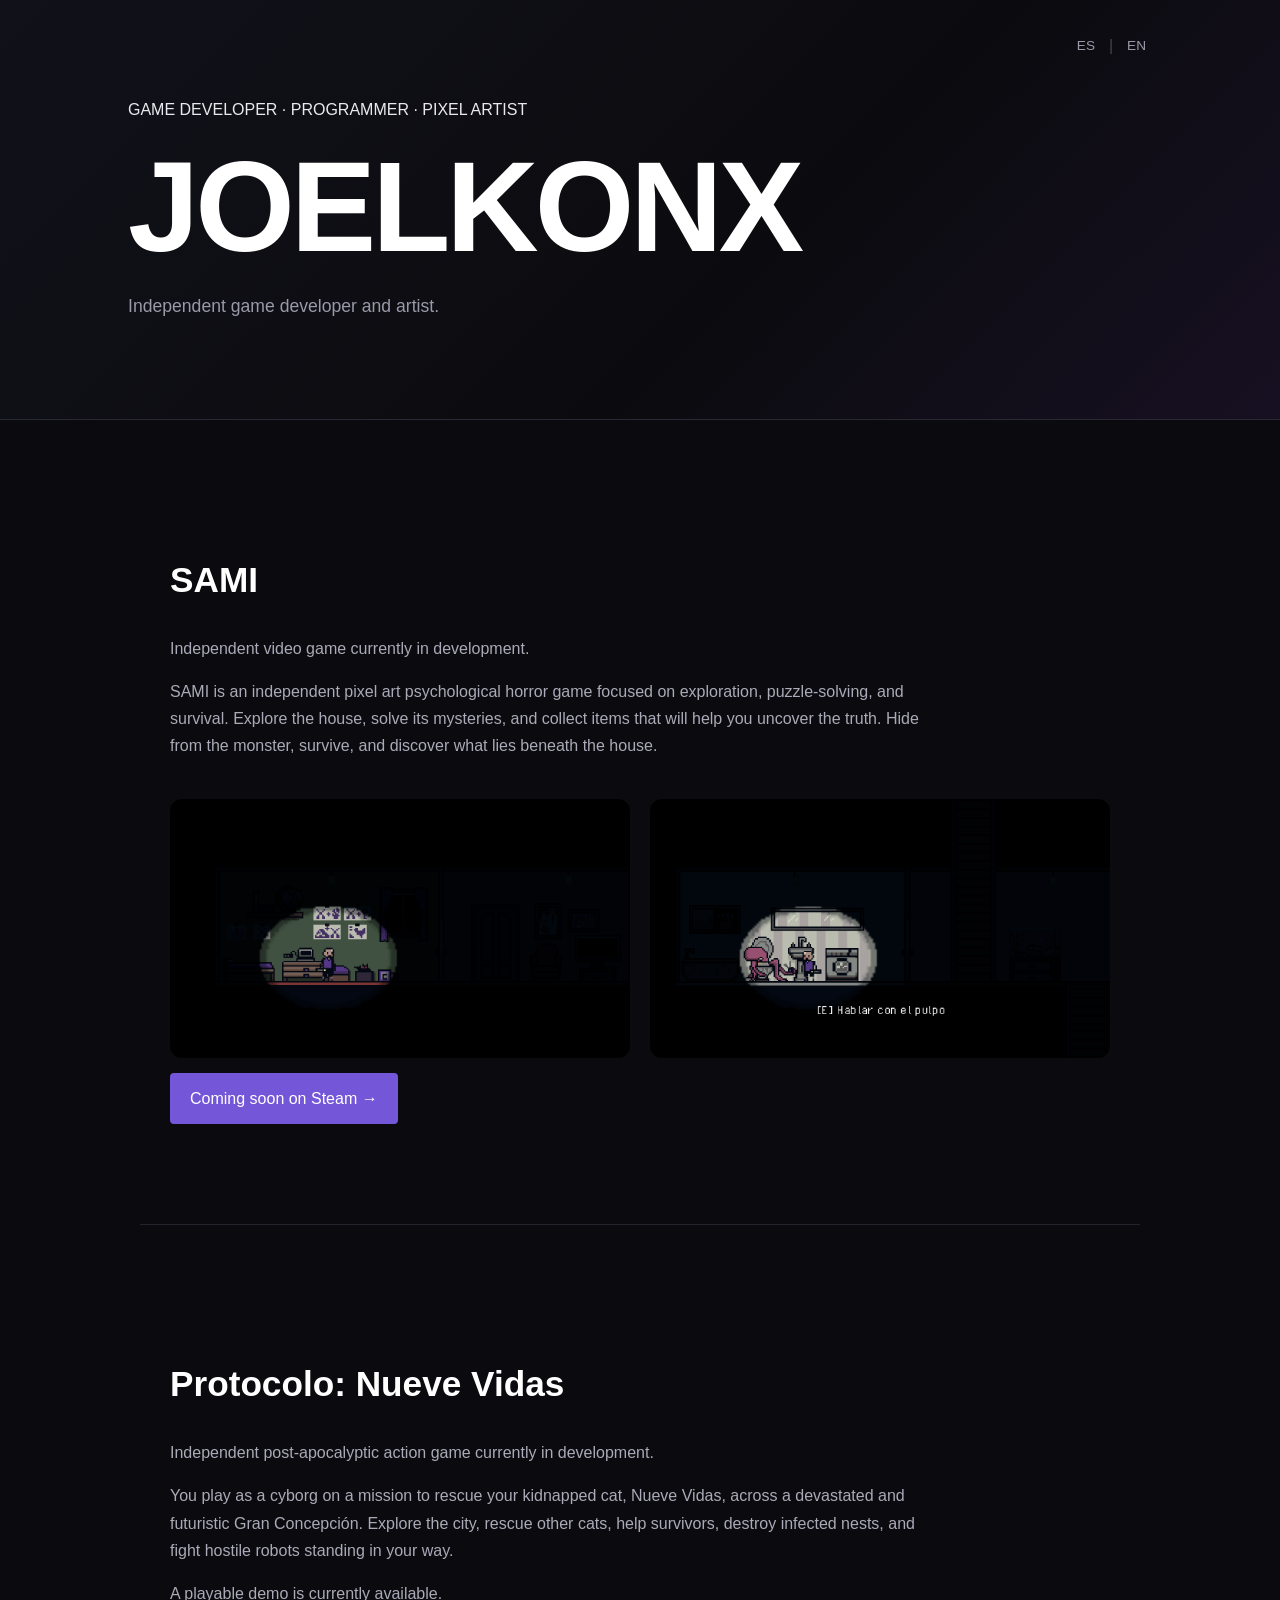
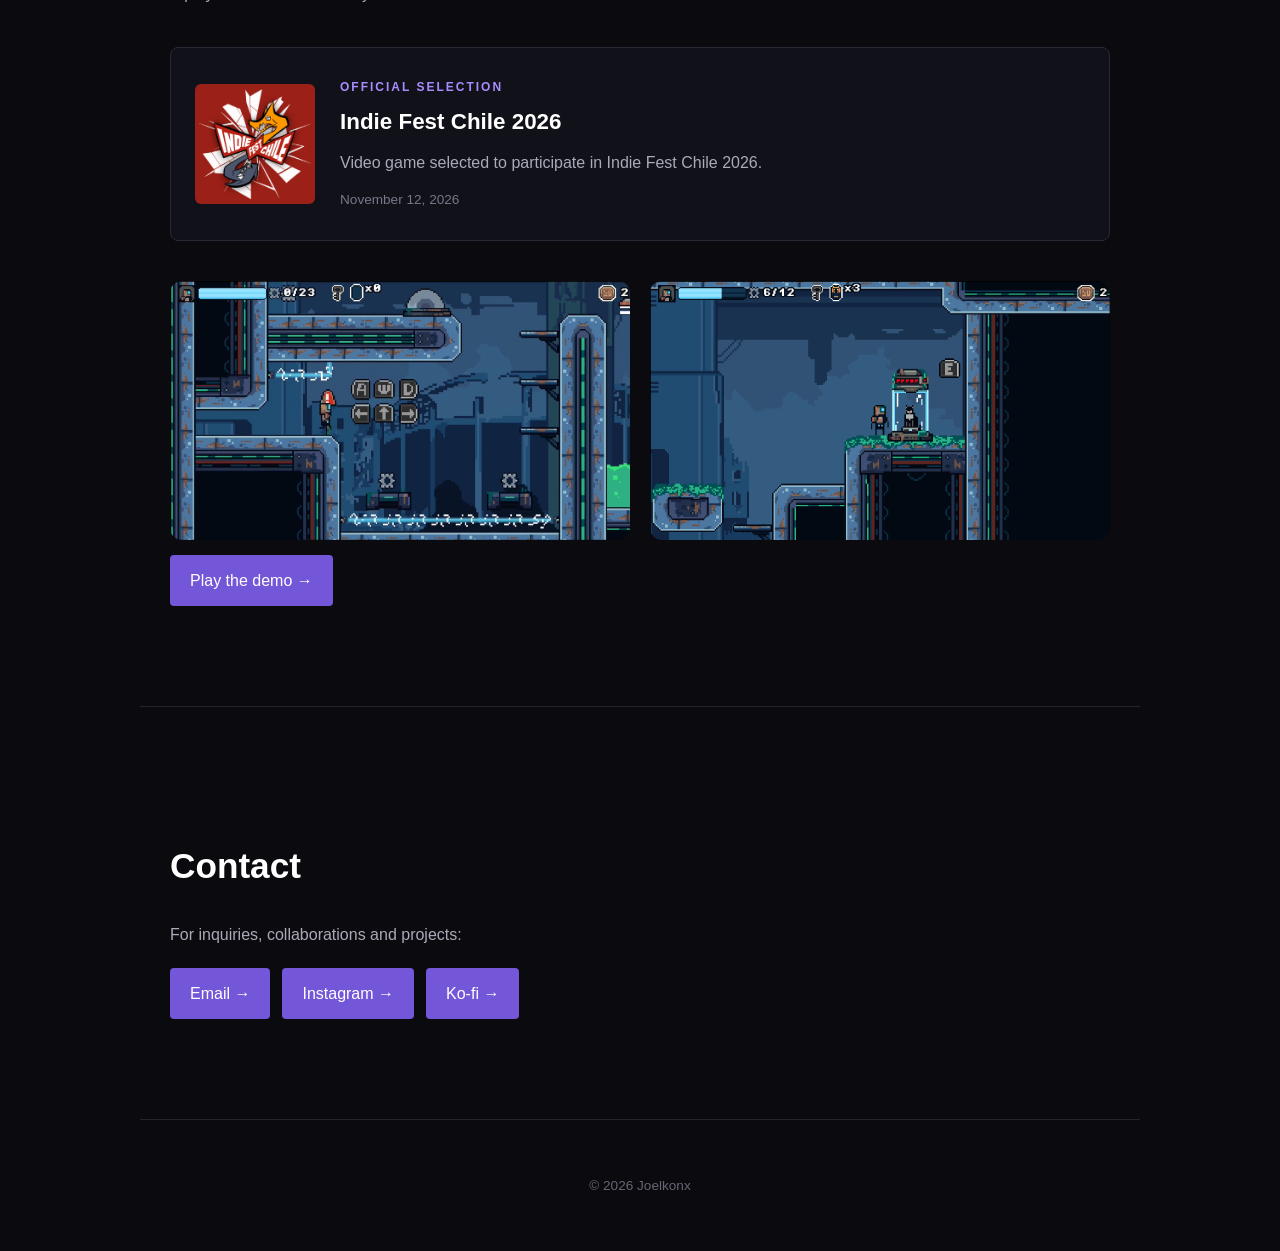
<file: index.html>
<!DOCTYPE html>
<html lang="en">

<head>
    <meta charset="UTF-8">
    <meta name="viewport" content="width=device-width, initial-scale=1.0">

    <title>Joelkonx | Game Developer</title>

    <link rel="stylesheet" href="style.css">
</head>

<body>

    <header>

        <div class="language-switcher">
    <a href="es.html">ES</a>
    <span>|</span>
    <a href="index.html">EN</a>
</div>

        <p>GAME DEVELOPER · PROGRAMMER · PIXEL ARTIST</p>

        <h1>JOELKONX</h1>

        <p>
            Independent game developer and artist.
        </p>

    </header>


    <section>

        <h2>SAMI</h2>

        <p>
            Independent video game currently in development.
        </p>

        <p>
            SAMI is an independent pixel art psychological horror game focused on exploration, 
            puzzle-solving, and survival. Explore the house, solve its mysteries, and collect items that will help 
            you uncover the truth. Hide from the monster, survive, and discover what lies beneath the house.
        </p>

       <div class="game-gallery">

    <img src="images/sami/sami1.png"
         alt="SAMI: Beneath the House - Gameplay">

    <img src="images/sami/sami2.png"
         alt="SAMI: Beneath the House - Gameplay">

</div>
         <a href="https://joelkonx.itch.io/sami-beneath-the-house?password=Espartano@">
             Coming soon on Steam →
        </a>

    </section>



    <section>

<h2>Protocolo: Nueve Vidas</h2>

<p>
    Independent post-apocalyptic action game currently in development.
</p>

<p>
    You play as a cyborg on a mission to rescue your kidnapped cat, Nueve Vidas,
    across a devastated and futuristic Gran Concepción. Explore the city,
    rescue other cats, help survivors, destroy infected nests, and fight
    hostile robots standing in your way.
</p>

<p>
    A playable demo is currently available.
</p>
        <div class="indie-fest">

    <div class="indie-fest-image">
        <img src="images/logo.png"
             alt="Indie Fest Chile 2026">
    </div>

    <div class="indie-fest-info">

        <p class="indie-fest-label">
            OFFICIAL SELECTION
        </p>

        <h3>Indie Fest Chile 2026</h3>

        <p>
            Video game selected to participate in Indie Fest Chile 2026.
        </p>

        <p class="indie-fest-date">
            November 12, 2026
        </p>

    </div>

</div>

        <div class="game-gallery">

    <img src="images/gfty.png"
         alt="Protocolo: Nueve Vidas - Gameplay">

    <img src="images/p9_captura2.png"
         alt="Protocolo: Nueve Vidas - Gameplay">

</div>

<a href="https://joelkonx.itch.io/protocolo-nueve-vidas?password=Espartano2000@">
    Play the demo →
</a>

    </section>


<section>

    <h2>Contact</h2>

    <p>
        For inquiries, collaborations and projects:
    </p>

    <div class="contact-buttons">

        <a href="mailto:joelkonx@gmail.com">
            Email →
        </a>

        <a href="https://instagram.com/joelkonx" target="_blank">
            Instagram →
        </a>

        <a href="https://ko-fi.com/joelkonx" target="_blank">
            Ko-fi →
        </a>

    </div>

</section>


    <footer>

        <p>
            © 2026 Joelkonx
        </p>

    </footer>

</body>

</html>
</file>
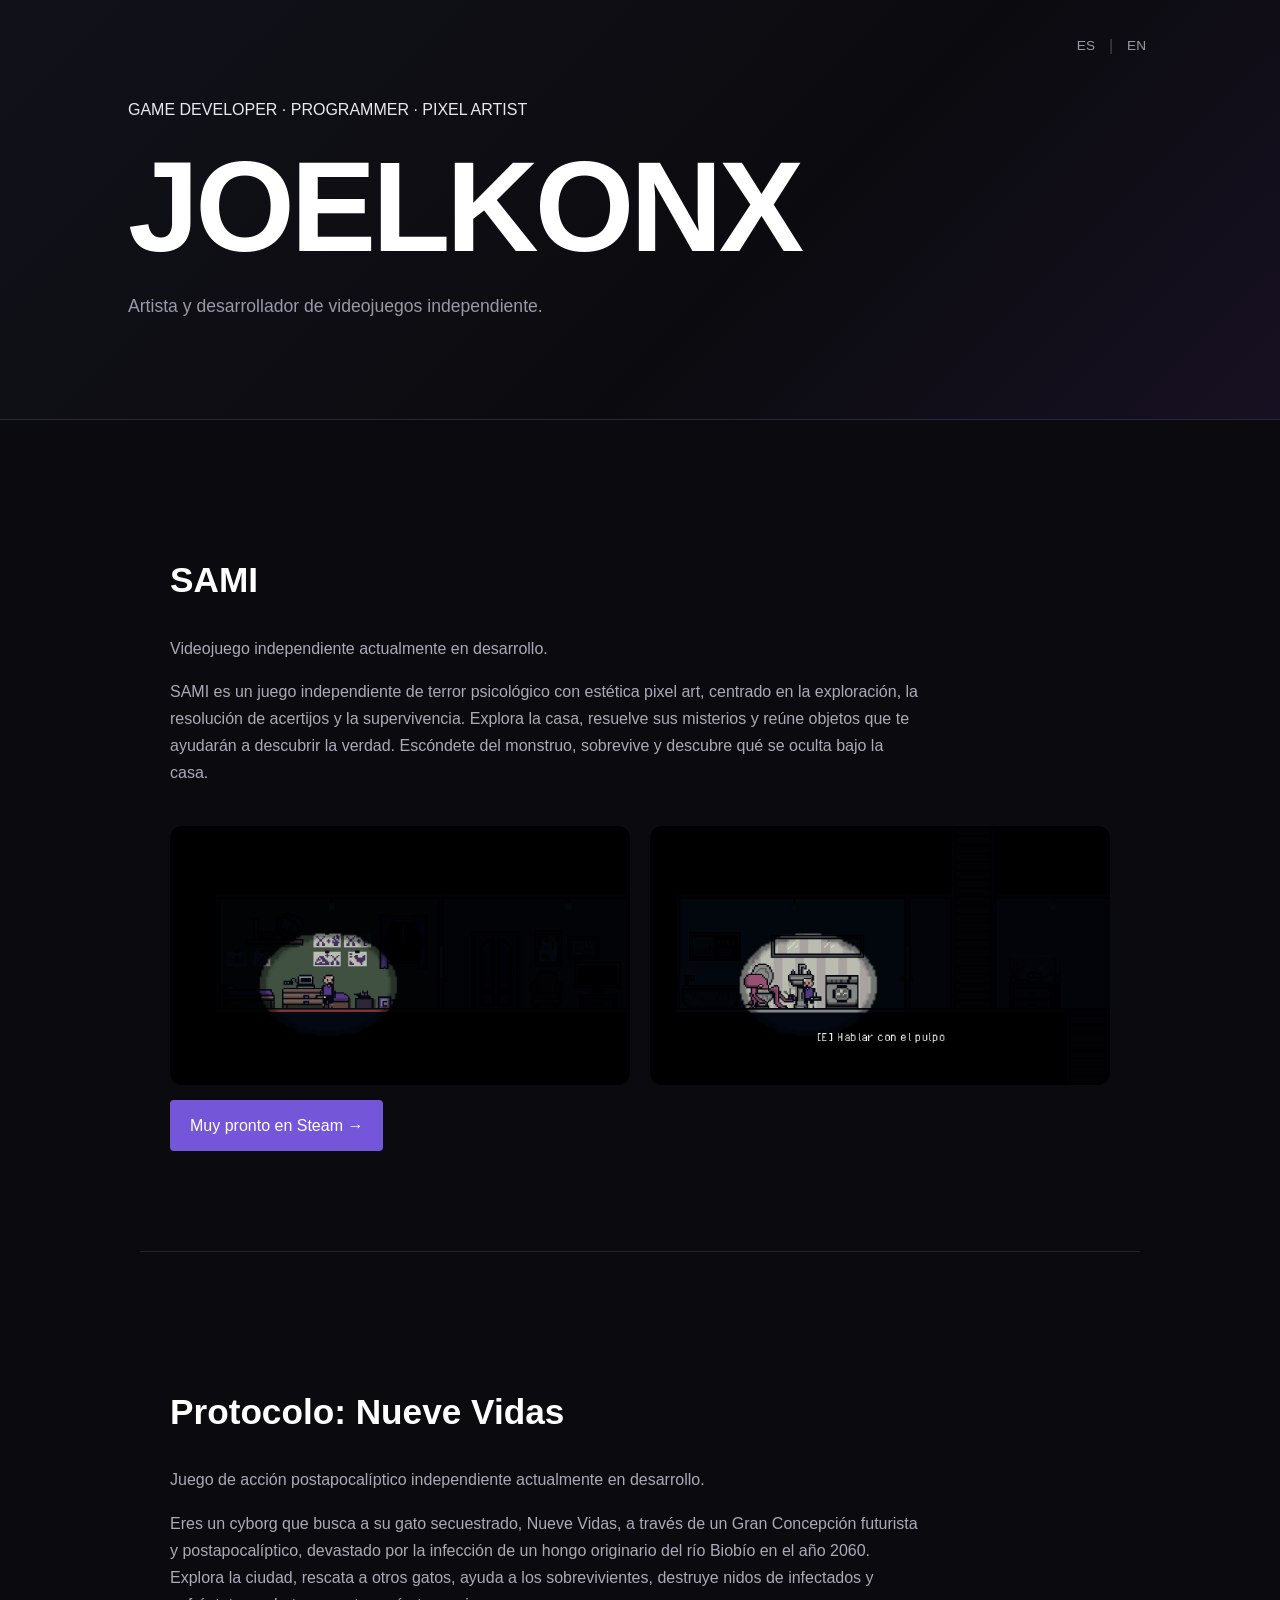
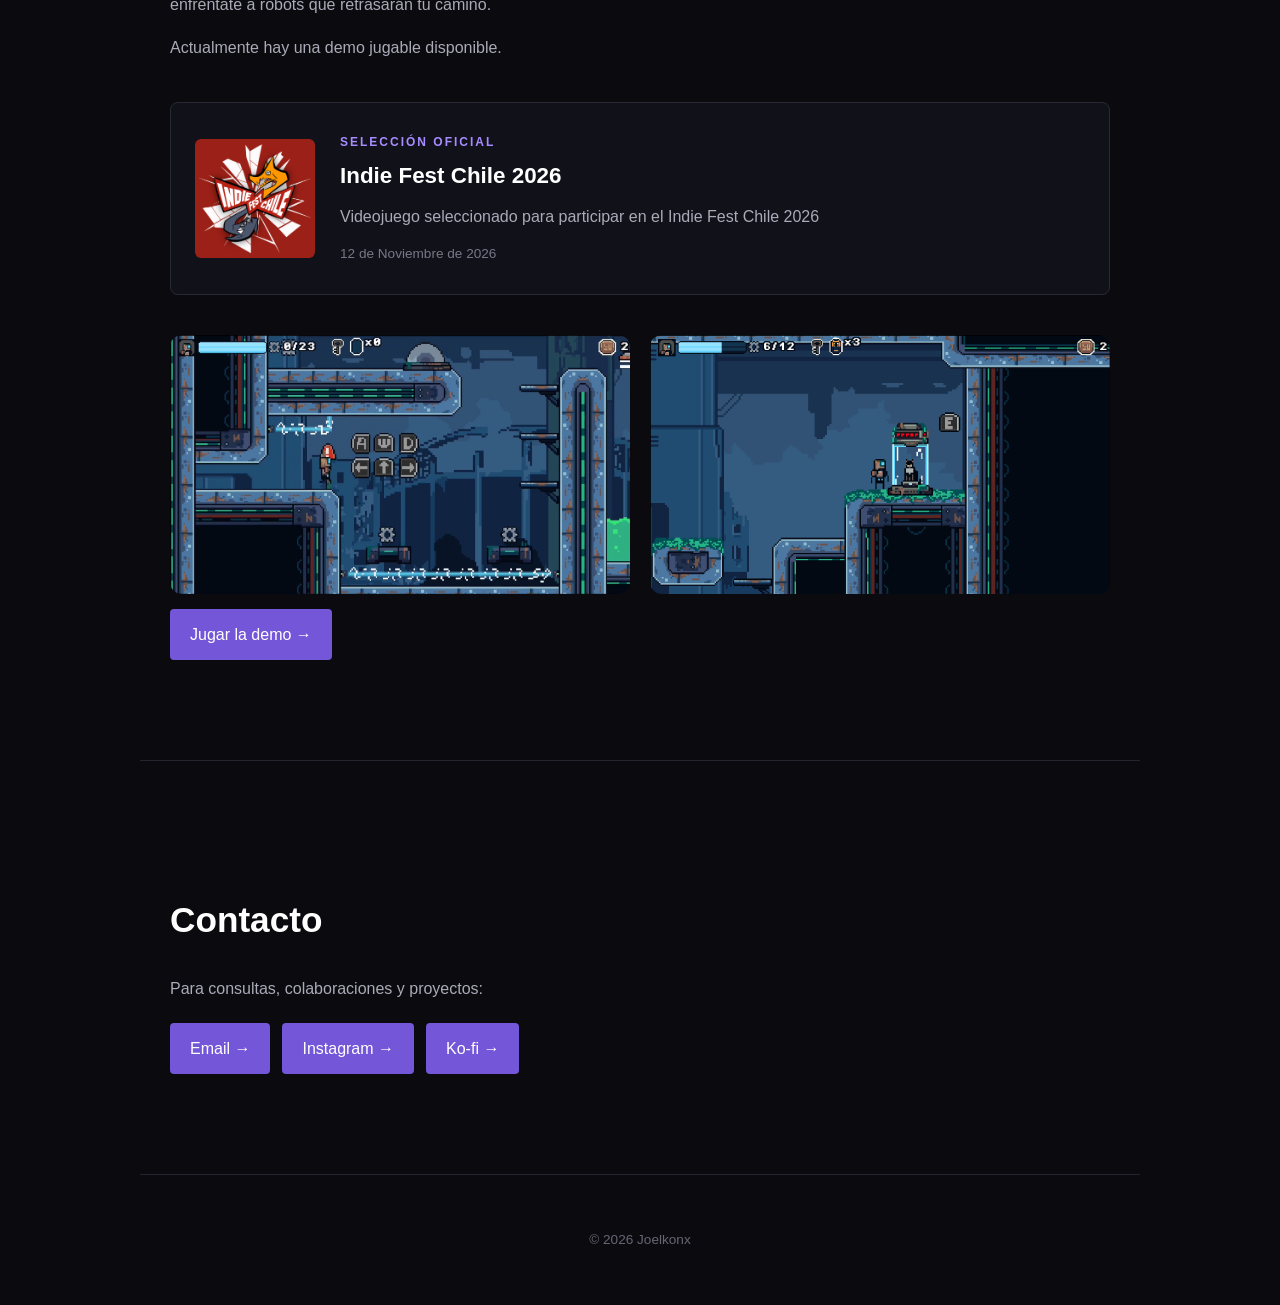
<file: es.html>
<!DOCTYPE html>
<html lang="es">

<head>
    <meta charset="UTF-8">
    <meta name="viewport" content="width=device-width, initial-scale=1.0">

    <title>Joelkonx | Game Developer</title>

    <link rel="stylesheet" href="style.css">
</head>

<body>

    <header>

        <div class="language-switcher">
    <a href="es.html">ES</a>
    <span>|</span>
    <a href="index.html">EN</a>
</div>

        <p>GAME DEVELOPER · PROGRAMMER · PIXEL ARTIST</p>

        <h1>JOELKONX</h1>

        <p>
            Artista y desarrollador de videojuegos independiente.
        </p>

    </header>


    <section>

        <h2>SAMI</h2>

        <p>
            Videojuego independiente actualmente en desarrollo.
        </p>

        <p>
          SAMI es un juego independiente de terror psicológico con estética pixel art, 
          centrado en la exploración, la resolución de acertijos y la supervivencia. 
          Explora la casa, resuelve sus misterios y reúne objetos que te ayudarán 
          a descubrir la verdad. Escóndete del monstruo, sobrevive y descubre qué 
          se oculta bajo la casa.
        </p>

       <div class="game-gallery">

    <img src="images/sami/sami1.png"
         alt="SAMI: Beneath the House - Gameplay">

    <img src="images/sami/sami2.png"
         alt="SAMI: Beneath the House - Gameplay">

</div>
        <a href="https://joelkonx.itch.io/sami-beneath-the-house?password=Espartano@">
            Muy pronto en Steam →
        </a>

    </section>



    <section>

<h2>Protocolo: Nueve Vidas</h2>

<p>
    Juego de acción postapocalíptico independiente actualmente en desarrollo.
</p>

<p>
  Eres un cyborg que busca a su gato secuestrado, Nueve Vidas, a través 
  de un Gran Concepción futurista y postapocalíptico, devastado por la 
  infección de un hongo originario del río Biobío en el año 2060. Explora 
  la ciudad, rescata a otros gatos, ayuda a los sobrevivientes, destruye 
  nidos de infectados y enfréntate a robots que retrasarán tu camino.
</p>

<p>
    Actualmente hay una demo jugable disponible.
</p>
        <div class="indie-fest">

    <div class="indie-fest-image">
        <img src="images/logo.png"
             alt="Indie Fest Chile 2026">
    </div>

    <div class="indie-fest-info">

        <p class="indie-fest-label">
            SELECCIÓN OFICIAL
        </p>

        <h3>Indie Fest Chile 2026</h3>

        <p>
            Videojuego seleccionado para participar en el Indie Fest Chile 2026
        </p>

        <p class="indie-fest-date">
            12 de Noviembre de 2026
        </p>

    </div>

</div>

        <div class="game-gallery">

    <img src="images/gfty.png"
         alt="Protocolo: Nueve Vidas - Gameplay">

    <img src="images/p9_captura2.png"
         alt="Protocolo: Nueve Vidas - Gameplay">

</div>

<a href="https://joelkonx.itch.io/protocolo-nueve-vidas?password=Espartano2000@">
    Jugar la demo →
</a>

    </section>


<section>

    <h2>Contacto</h2>

    <p>
        Para consultas, colaboraciones y proyectos:
    </p>

    <div class="contact-buttons">

        <a href="mailto:joelkonx@gmail.com">
            Email →
        </a>

        <a href="https://instagram.com/joelkonx" target="_blank">
            Instagram →
        </a>

        <a href="https://ko-fi.com/joelkonx" target="_blank">
            Ko-fi →
        </a>

    </div>

</section>


    <footer>

        <p>
            © 2026 Joelkonx
        </p>

    </footer>

</body>

</html>
</file>
<file: style.css>
* {
    box-sizing: border-box;
}

html {
    scroll-behavior: smooth;
}

body {
    margin: 0;
    padding: 0;
    overflow-x: hidden;
    background: #0b0b0f;
    color: #e8e8ee;
    font-family: Arial, Helvetica, sans-serif;
    line-height: 1.7;
}

header {
    position: relative
    min-height: 80vh;
    display: flex;
    flex-direction: column;
    justify-content: center;
    padding: 80px 10%;
    background:
        linear-gradient(135deg, #11111a 0%, #0b0b0f 60%, #171022 100%);
    border-bottom: 1px solid #292936;
}

header p:first-child {
    color: #a88cff;
    font-size: 0.85rem;
    letter-spacing: 3px;
    font-weight: bold;
}

h1 {
    margin: 10px 0;
    font-size: clamp(3.5rem, 10vw, 8rem);
    line-height: 0.9;
    letter-spacing: -4px;
    color: #ffffff;
}

header h2 {
    margin: 20px 0;
    font-size: 1.5rem;
    font-weight: normal;
    color: #b8b8c5;
}

header p:last-child {
    max-width: 600px;
    color: #9999a8;
    font-size: 1.1rem;
}

section {
    max-width: 1000px;
    margin: 0 auto;
    padding: 100px 30px;
    border-bottom: 1px solid #24242e;
}

h2 {
    color: #ffffff;
    font-size: 2.2rem;
    margin-bottom: 25px;
}

section p {
    color: #aaaab8;
    max-width: 750px;
}

ul {
    padding-left: 20px;
    color: #aaaab8;
}

li {
    margin: 8px 0;
}

a {
    display: inline-block;
    margin-top: 15px;
    padding: 12px 20px;
    color: #ffffff;
    background: #7456d8;
    text-decoration: none;
    border-radius: 4px;
    transition: 0.2s ease;
}

a:hover {
    background: #9278ef;
    transform: translateY(-2px);
}

footer {
    padding: 40px 30px;
    text-align: center;
    color: #666675;
    font-size: 0.85rem;
}



.game-gallery {
    width: 100%;
    max-width: 1100px;
    margin: 40px auto 0;
    display: grid;
    grid-template-columns: repeat(2, minmax(0, 1fr));
    gap: 20px;
    box-sizing: border-box;
}

.game-gallery img {
    display: block;
    width: 100%;
    max-width: 100%;
    height: auto;
    aspect-ratio: 16 / 9;
    object-fit: cover;
    border-radius: 12px;
    box-sizing: border-box;
    transition: transform 0.3s ease, opacity 0.3s ease;
}

.game-gallery img:hover {
    transform: translateY(-4px);
    opacity: 0.9;
}


@media (max-width: 700px) {

    .game-gallery {
        grid-template-columns: minmax(0, 1fr);
        gap: 15px;
    }

    .game-gallery img {
        width: 100%;
    }

}

.contact-buttons {
    display: flex;
    flex-wrap: wrap;
    gap: 12px;
    margin-top: 20px;
}

.contact-buttons a {
    margin-top: 0;
}

.language-switcher {
    position: absolute;
    top: 30px;
    right: 10%;
    display: flex;
    align-items: center;
    gap: 8px;
}

.language-switcher a {
    margin: 0;
    padding: 4px 6px;
    background: transparent;
    color: #9999a8;
    font-size: 0.85rem;
}

.language-switcher a:hover {
    background: transparent;
    color: #ffffff;
    transform: none;
}

.language-switcher span {
    color: #444450;
}

/* ================================
   INDIE FEST CHILE 2026
================================ */

.indie-fest {
    display: flex;
    align-items: center;
    gap: 25px;

    margin: 40px 0;
    padding: 24px;

    background: #11111a;
    border: 1px solid #292936;
    border-radius: 8px;

    transition: border-color 0.3s ease, transform 0.3s ease;
}

.indie-fest:hover {
    border-color: #7456d8;
    transform: translateY(-2px);
}

.indie-fest-image {
    flex: 0 0 120px;
}

.indie-fest-image img {
    display: block;
    width: 100%;
    height: auto;
    border-radius: 6px;
}

.indie-fest-info {
    flex: 1;
}

.indie-fest-label {
    margin: 0 0 5px 0;

    color: #a88cff !important;
    font-size: 0.75rem !important;
    font-weight: bold;
    letter-spacing: 2px;
}

.indie-fest-info h3 {
    margin: 0 0 8px 0;
    color: #ffffff;
    font-size: 1.4rem;
}

.indie-fest-info p {
    margin: 5px 0;
}

.indie-fest-date {
    margin-top: 12px !important;
    color: #777787 !important;
    font-size: 0.85rem !important;
}


/* Mobile */

@media (max-width: 600px) {

    .indie-fest {
        align-items: flex-start;
        gap: 18px;
        padding: 20px;
    }

    .indie-fest-image {
        flex: 0 0 85px;
    }

    .indie-fest-info h3 {
        font-size: 1.15rem;
    }

}
</file>
